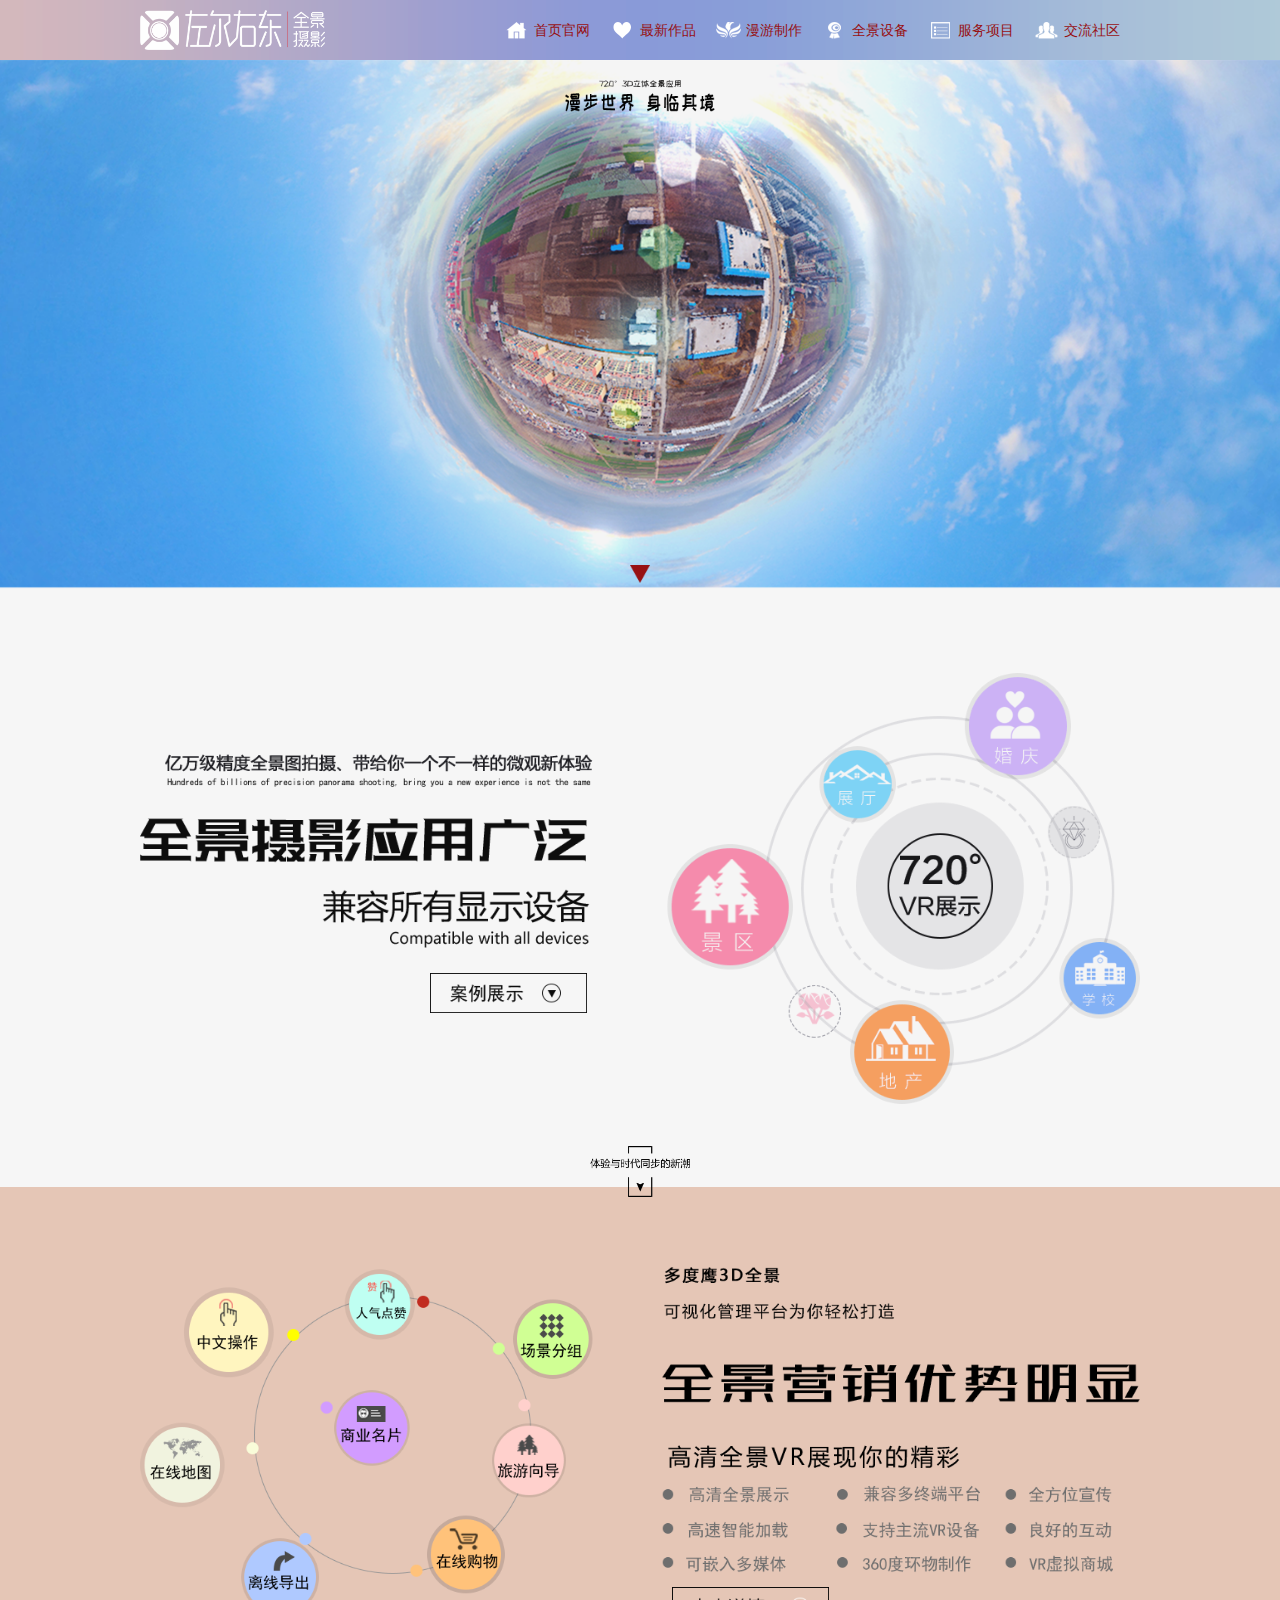
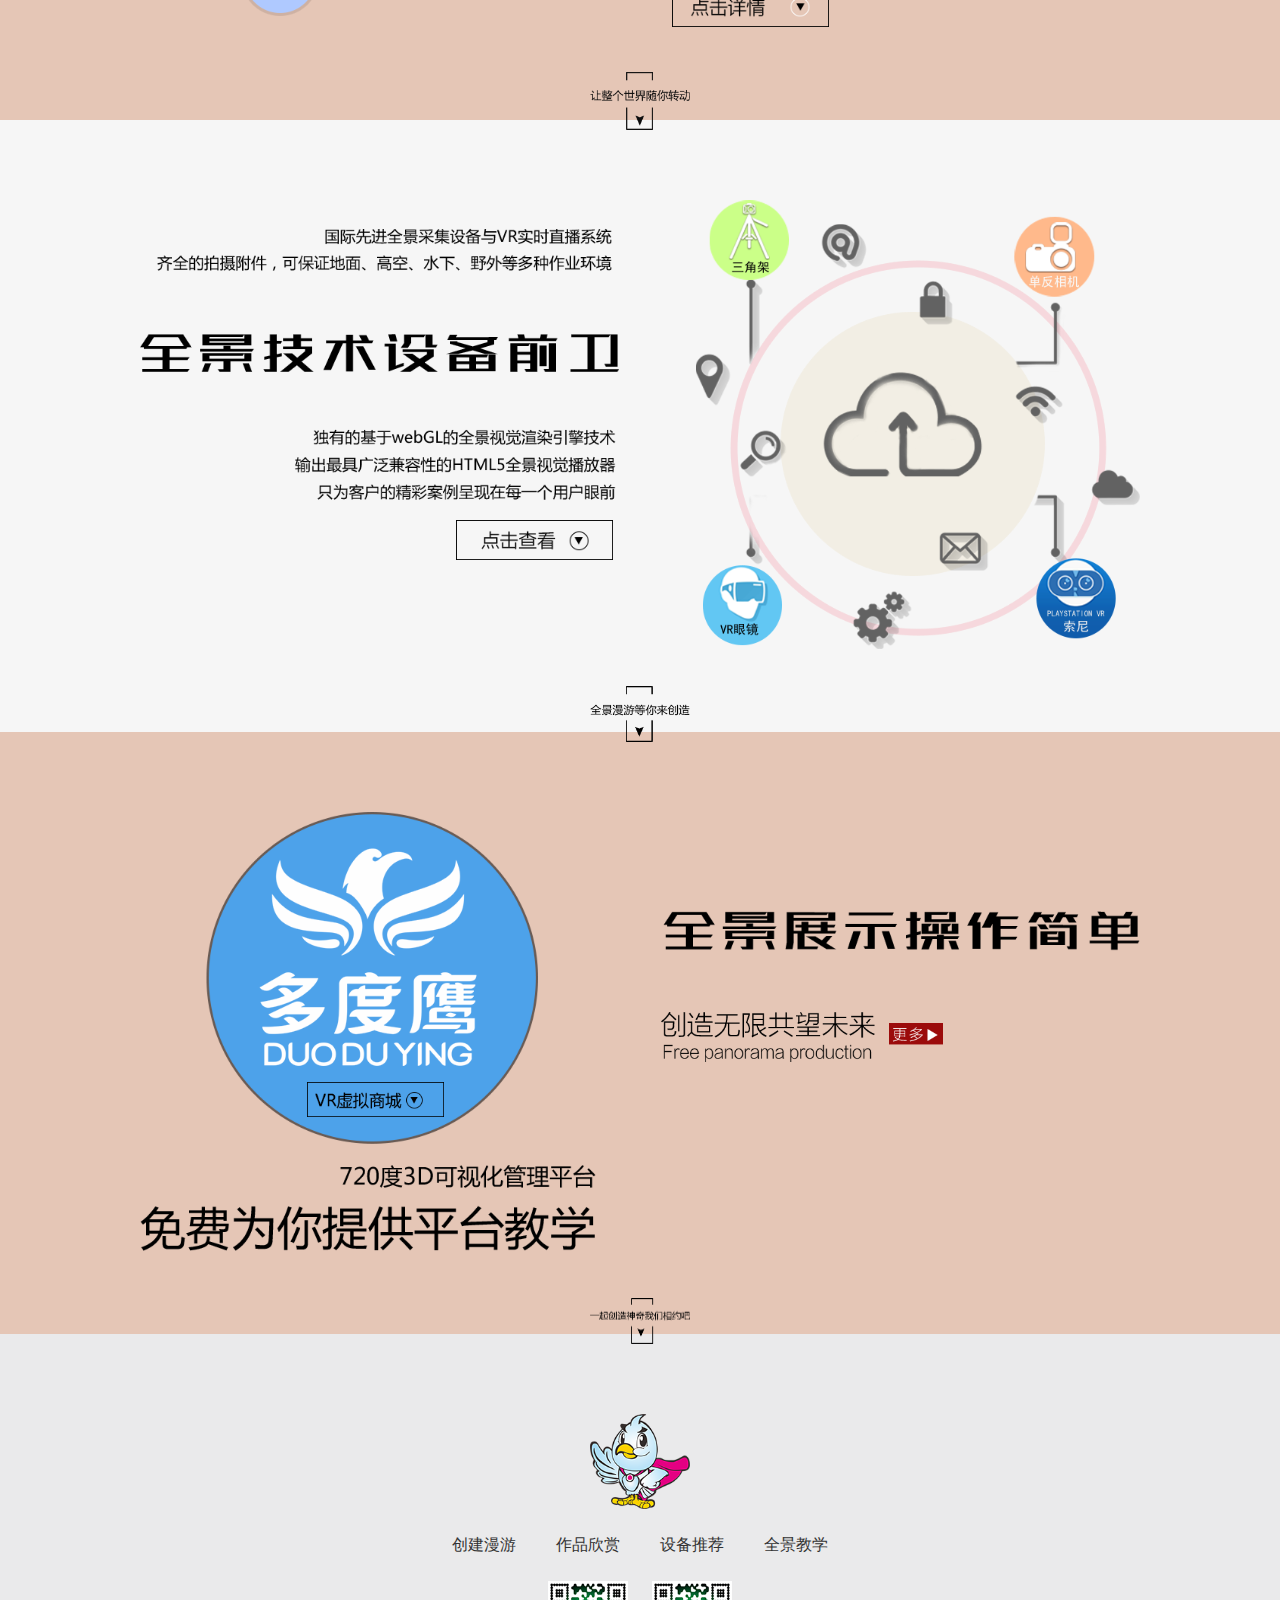
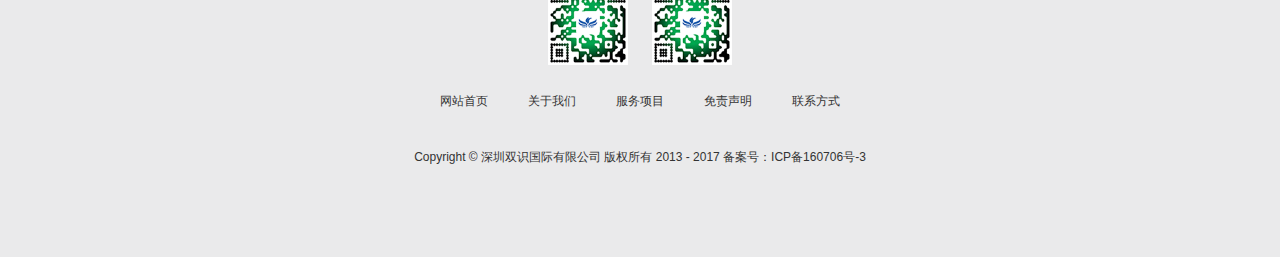
<file: html/index.html>
<!DOCTYPE html>
<html lang="en">
<head>
	<meta charset="UTF-8"/>
	<meta charset="viewport" content="width=device-width,initial-scale=1.0,user-scalable=no"/>
	<title>左尔右尔</title>
	<link rel="stylesheet" href="../css/self.css"/>
	<style>
		
	</style>
</head>
<body>
	<header>
		<div class="conwidth">
			<div class="fl logoimg">
				<img src="../img/LOGO.png"/>
			</div>
			<ul class="fr navlist">
				<li class="icon iconindex"><a>首页官网</a></li>
				<li class="icon iconxz"><a>最新作品</a></li>
				<li class="icon iconmz"><a>漫游制作</a></li>
				<li class="icon iconqz"><a>全景设备</a></li>
				<li class="icon iconfz"><a>服务项目</a></li>
				<li class="icon iconjz"><a>交流社区</a></li>
			</ul>
		</div>
	</header>

	<div class="pore">
		<img class="poab upimg" src="../img/upimg.png"/>
		<img class="bigbg" src="../img/bigbg.png"/>
		<img class="poab down updown" src="../img/down.png"/>
	</div>

	<div class="nav">
		<div class="conwidth pore">
			<img src="../img/nav1.png"/>
			<img class="anli poab bigsmall" src="../img/anli.png"/>
		</div>
		<img class="downimg updown" src="../img/downimg1.png"/>
	</div>

	<div class="nav bgpink" style="padding-bottom:100px;">
		<div class="conwidth pore">
			<img src="../img/nav2.png"/>
			<img class="djxq poab bigsmall" src="../img/djxq.png"/>
		</div>
		<img class="downimg updown" src="../img/downimg2.png"/>
	</div>


	<div class="nav">
		<div class="conwidth pore">
			<img src="../img/nav3.png"/>
			<img class="djck poab bigsmall" src="../img/djck.png"/>
		</div>
		<img class="downimg updown" src="../img/downimg3.png"/>
	</div>

	<div class="nav bgpink">
		<div class="conwidth pore">
			<img src="../img/nav4.png"/>
			<img class="right poab" src="../img/right.png"/>
			<img class="vrsc poab bigsmall" src="../img/vrsc.png"/>
		</div>
		<img class="downimg updown" src="../img/downimg4.png"/>
	</div>


	<footer class="nav texcen bgccc">
		<div class="conwidth">
			<img src="../img/bird.png"/>
		</div>
		<ul class="disib fs16">
			<li>创建漫游</li>
			<li>作品欣赏</li>
			<li>设备推荐</li>
			<li>全景教学</li>
		</ul>
		<div class="code">
			<img src="../img/code.png"/>
			<img src="../img/code.png"/>
		</div>
		<ul class="disib fs12">
			<li>网站首页</li>
			<li>关于我们</li>
			<li>服务项目</li>
			<li>免责声明</li>
			<li>联系方式</li>
		</ul>

		<div>Copyright&nbsp;&copy;&nbsp;深圳双识国际有限公司 版权所有 2013 - 2017 备案号：ICP备160706号-3  </div>
	</footer>
</body>
</html>
</file>
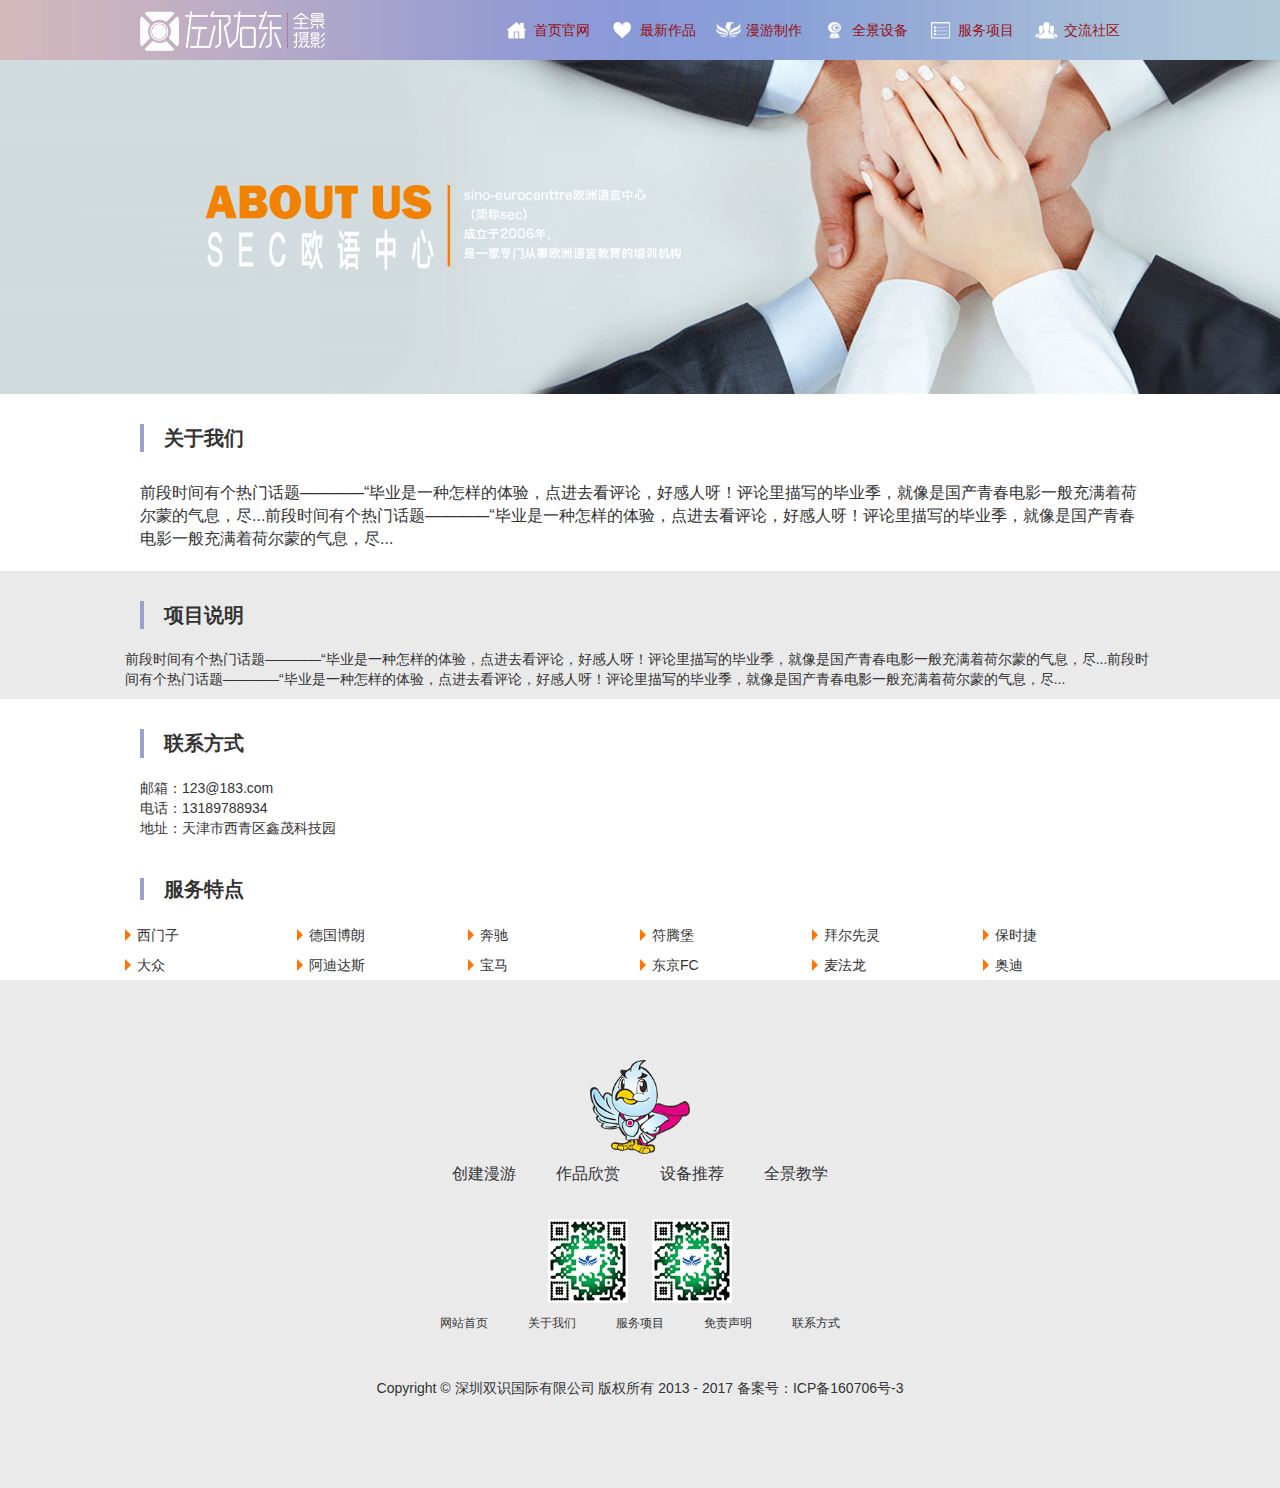
<file: html/about.html>
<!DOCTYPE html>
<html lang="en">
<head>
	<meta charset="UTF-8"/>
	<meta charset="viewport" content="width=device-width,initial-scale=1.0,user-scalable=no"/>
	<title>左尔右尔</title>
	<link rel="stylesheet" href="../css/self.css"/>
	<link rel="stylesheet" href="../css/bootstrap.min.css"/>

	<style>
		
	</style>
</head>
<body>
	<header>
		<div class="conwidth">
			<div class="fl logoimg">
				<img src="../img/LOGO.png"/>
			</div>
			<ul class="fr navlist">
				<li class="icon iconindex"><a>首页官网</a></li>
				<li class="icon iconxz"><a>最新作品</a></li>
				<li class="icon iconmz"><a>漫游制作</a></li>
				<li class="icon iconqz"><a>全景设备</a></li>
				<li class="icon iconfz"><a>服务项目</a></li>
				<li class="icon iconjz"><a>交流社区</a></li>
			</ul>
		</div>
	</header>
	
	<div>
		<img class="bigbg" src="../img/abtop.png"/>
	</div>

	
	<div>
		<div class="conwidth pad10">
			<div class="title in30">关于我们</div>

			<div class="pad10 fs16">
				前段时间有个热门话题————“毕业是一种怎样的体验，点进去看评论，好感人呀！评论里描写的毕业季，就像是国产青春电影一般充满着荷尔蒙的气息，尽...前段时间有个热门话题————“毕业是一种怎样的体验，点进去看评论，好感人呀！评论里描写的毕业季，就像是国产青春电影一般充满着荷尔蒙的气息，尽...
			</div>
		</div>
	</div>


	<div class="bgccc">
		<div class="conwidth pad10">
			<div class="title in30">项目说明</div>

			<div class="row">
				前段时间有个热门话题————“毕业是一种怎样的体验，点进去看评论，好感人呀！评论里描写的毕业季，就像是国产青春电影一般充满着荷尔蒙的气息，尽...前段时间有个热门话题————“毕业是一种怎样的体验，点进去看评论，好感人呀！评论里描写的毕业季，就像是国产青春电影一般充满着荷尔蒙的气息，尽...
			</div>
		</div>
	</div>
	

	<div class="">
		<div class="conwidth pad10">
			<div class="title in30">联系方式</div>
			<ul>
				<li>邮箱：123@183.com</li>
				<li>电话：13189788934</li>
				<li>地址：天津市西青区鑫茂科技园</li>
			</ul>
		</div>
	</div>


	<div class="conwidth pad20">
			<h4 class="title">服务特点</h4>
			<div class="row lefsan ih40 wei700">
				<div class="col-md-2 col-sm-4 col-xs-6">西门子</div><div class="col-md-2 col-sm-4 col-xs-6">德国博朗</div><div class="col-md-2 col-sm-4 col-xs-6">奔驰</div><div class="col-md-2 col-sm-4 col-xs-6">符腾堡</div><div class="col-md-2 col-sm-4 col-xs-6">拜尔先灵</div><div class="col-md-2 col-sm-4 col-xs-6">保时捷</div><div class="col-md-2 col-sm-4 col-xs-6">大众</div><div class="col-md-2 col-sm-4 col-xs-6">阿迪达斯</div><div class="col-md-2 col-sm-4 col-xs-6">宝马</div><div class="col-md-2 col-sm-4 col-xs-6">东京FC</div><div class="col-md-2 col-sm-4 col-xs-6">麦法龙</div><div class="col-md-2 col-sm-4 col-xs-6">奥迪</div>	
			</div>
	</div>

	<footer class="nav texcen bgccc">
		<div class="conwidth">
			<img src="../img/bird.png"/>
		</div>
		<ul class="disib fs16">
			<li>创建漫游</li>
			<li>作品欣赏</li>
			<li>设备推荐</li>
			<li>全景教学</li>
		</ul>
		<div class="code">
			<img src="../img/code.png"/>
			<img src="../img/code.png"/>
		</div>
		<ul class="disib fs12">
			<li>网站首页</li>
			<li>关于我们</li>
			<li>服务项目</li>
			<li>免责声明</li>
			<li>联系方式</li>
		</ul>

		<div>Copyright&nbsp;&copy;&nbsp;深圳双识国际有限公司 版权所有 2013 - 2017 备案号：ICP备160706号-3  </div>
	</footer>
</body>
</html>
</file>
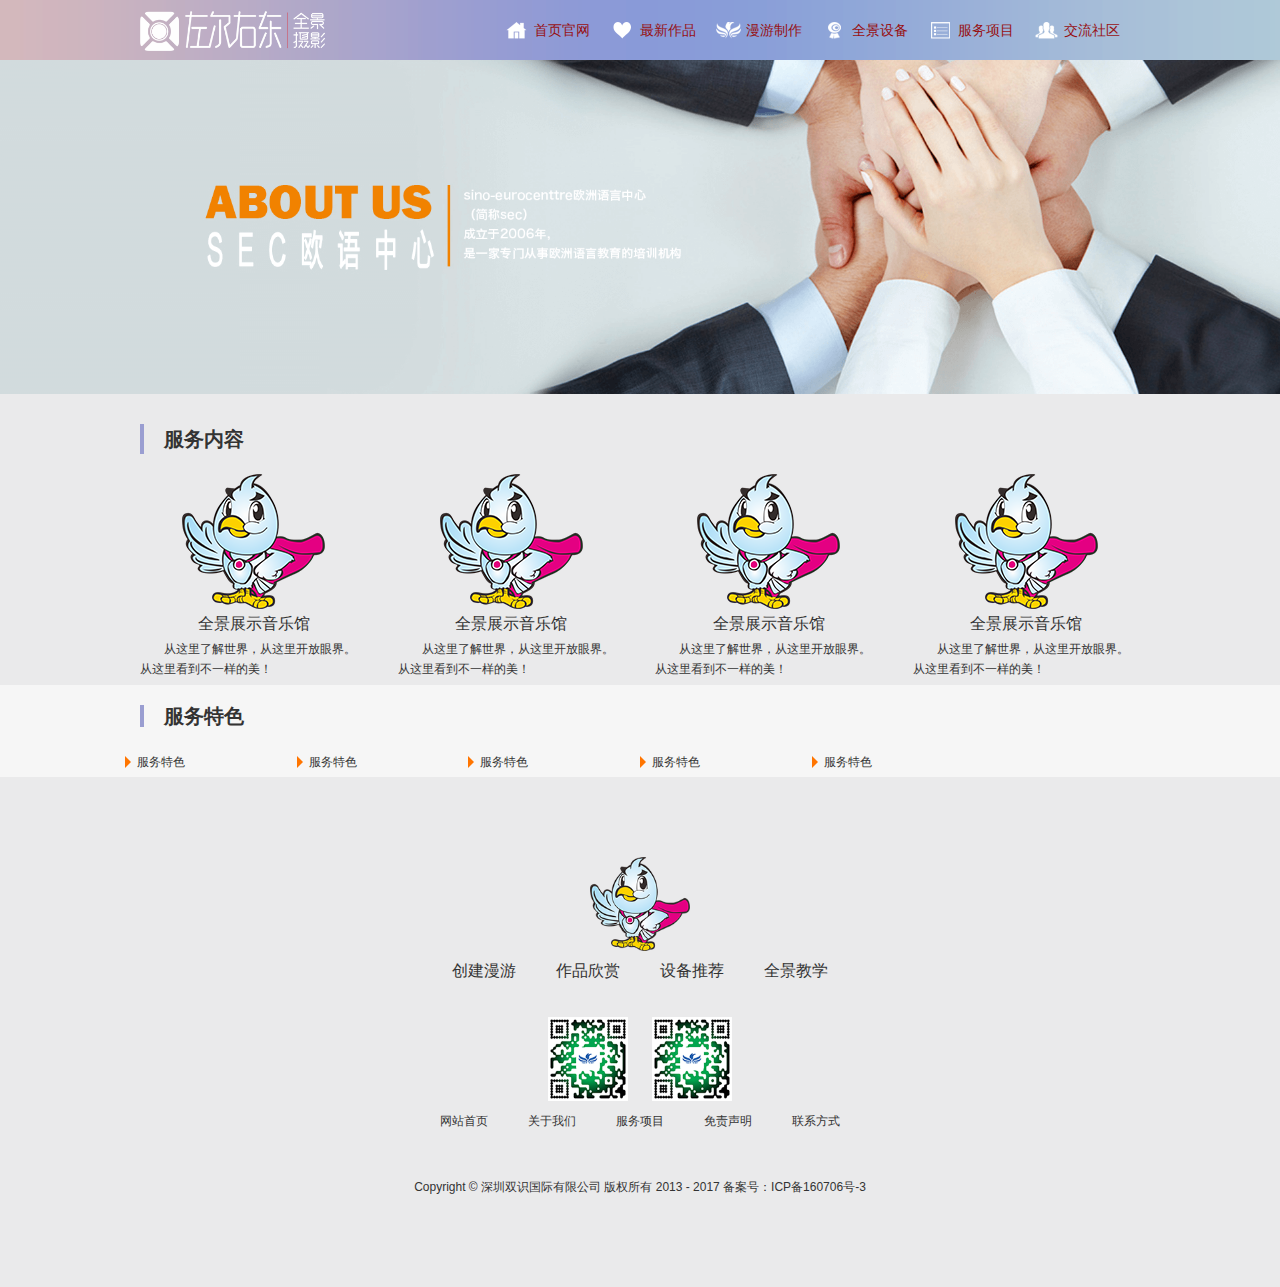
<file: html/project.html>
<!DOCTYPE html>
<html lang="en">
<head>
	<meta charset="UTF-8"/>
	<meta charset="viewport" content="width=device-width,initial-scale=1.0,user-scalable=no"/>
	<title>左尔右尔</title>
	<link rel="stylesheet" href="../css/bootstrap.min.css"/>
	<link rel="stylesheet" href="../css/self.css"/>

	<style>
		
	</style>
</head>
<body>
	<header>
		<div class="conwidth">
			<div class="fl logoimg">
				<img src="../img/LOGO.png"/>
			</div>
			<ul class="fr navlist">
				<li class="icon iconindex"><a>首页官网</a></li>
				<li class="icon iconxz"><a>最新作品</a></li>
				<li class="icon iconmz"><a>漫游制作</a></li>
				<li class="icon iconqz"><a>全景设备</a></li>
				<li class="icon iconfz"><a>服务项目</a></li>
				<li class="icon iconjz"><a>交流社区</a></li>
			</ul>
		</div>
	</header>
	
	<div>
		<img class="bigbg" src="../img/abtop.png"/>
	</div>


	<div class="bgccc">
		<div class="conwidth ih30 pad10 fs16">
			<div class="title">服务内容</div>
			<div class="row texcen">
				<div class="col-xs-6 col-sm-3 proobj">
					<div>
						<img src="../img/bird.png" />
					</div>
					<div>全景展示音乐馆</div>
					<p class="colccc fs12 ih20">从这里了解世界，从这里开放眼界。从这里看到不一样的美！</p>
				</div>
				<div class="col-xs-6 col-sm-3 proobj">
					<div>
						<img src="../img/bird.png" />
					</div>
					<div>全景展示音乐馆</div>
					<p class="colccc fs12 ih20">从这里了解世界，从这里开放眼界。从这里看到不一样的美！</p>
				</div>
				<div class="col-xs-6 col-sm-3 proobj">
					<div>
						<img src="../img/bird.png" />
					</div>
					<div>全景展示音乐馆</div>
					<p class="colccc fs12 ih20">从这里了解世界，从这里开放眼界。从这里看到不一样的美！</p>
				</div>
				<div class="col-xs-6 col-sm-3 proobj">
					<div>
						<img src="../img/bird.png" />
					</div>
					<div>全景展示音乐馆</div>
					<p class="colccc fs12 ih20">从这里了解世界，从这里开放眼界。从这里看到不一样的美！</p>
				</div>

			</div>
		</div>
	</div>

	<div class="conwidth pad20">
		<h4 class="title">服务特色</h4>
		<div class="row lefsan ih40 wei700">
			<div class="col-md-2 col-sm-4 col-xs-6">服务特色</div>
			<div class="col-md-2 col-sm-4 col-xs-6">服务特色</div>
			<div class="col-md-2 col-sm-4 col-xs-6">服务特色</div>
			<div class="col-md-2 col-sm-4 col-xs-6">服务特色</div>
			<div class="col-md-2 col-sm-4 col-xs-6">服务特色</div>	
		</div>
	</div>
	
	<footer class="nav texcen bgccc">
		<div class="conwidth">
			<img src="../img/bird.png"/>
		</div>
		<ul class="disib fs16">
			<li>创建漫游</li>
			<li>作品欣赏</li>
			<li>设备推荐</li>
			<li>全景教学</li>
		</ul>
		<div class="code">
			<img src="../img/code.png"/>
			<img src="../img/code.png"/>
		</div>
		<ul class="disib fs12">
			<li>网站首页</li>
			<li>关于我们</li>
			<li>服务项目</li>
			<li>免责声明</li>
			<li>联系方式</li>
		</ul>

		<div>Copyright&nbsp;&copy;&nbsp;深圳双识国际有限公司 版权所有 2013 - 2017 备案号：ICP备160706号-3  </div>
	</footer>
</body>
</html>
</file>
<file: css/self.css>
*{margin:0;padding:0;box-sizing:border-box;-webkit-box-sizing:border-box;-ms-box-sizing:border-box;-moz-box-sizing:border-box}
body{box-sizing:border-box;background-color:#F6F6F6;color:#333;font-family:Helvetica Neue,Tahoma,Arial,PingFangSC-Regular,Hiragino Sans GB,Microsoft Yahei,sans-serif;font-size:12px;line-height:1.2;-webkit-user-select:none;-moz-user-select:none;-ms-user-select:none;user-select:none;-webkit-font-smoothing:antialiased;-ms-touch-action:manipulation;touch-action:manipulation;-webkit-text-size-adjust:none;-ms-text-size-adjust:none;text-size-adjust:none}
ol,ul{list-style:none}
a{outline:none;text-decoration:none}
a,img{-webkit-touch-callout:none}
button,input,select,textarea{outline:none;border:none;font-size:inherit;font-family:inherit}
textarea{resize:none}
h1,h2,h3,h4,h5,h6,p{margin:0;font-weight:400}
img{max-width:100%;max-height: 100%;}
select{background-color:transparent;-webkit-appearance:none;-moz-appearance:none;appearance:none}
input[type=button],input[type=reset],input[type=submit]{-webkit-appearance:button;-moz-appearance:button;appearance:button}
input:-webkit-autofill{box-shadow:inset 0 0 0 1.333333rem #fff}
.hide{display: none}
.h-10{height: 10px;}
.h-10-pd{height:10px;padding-top: 60px;}
.h-10-bg{background: #F6F6F6;height: 10px;}

.header-container{position: fixed;left:0;z-index: 11; margin: 0 auto; width: 100%;}
.header-c-inner{width: 100%; height: 50px;line-height: 50px;text-align: center; overflow: hidden;}
.group-detail,.group-index,.search-after-list,.search-before-list{padding-top: 50px;}

header{
	width: 100%;
	min-width: 1000px;
	background: url('../img/backgroundimage.png') no-repeat 0px center;
	background-size: 100% 60px;
	height: 60px;
	padding: 10px 0px;
	line-height: 40px;
}
.conwidth{
	width: 1000px;
	margin: 0px auto;
}
.logoimg{
	height: 40px;
}
.navlist li{
	float: left;
	color: #971113;
	padding: 0px 20px 0px 30px;
	font-size: 14px;
	cursor: pointer;
	transition: transform ease .5s;
}
.icon{
	background-repeat: no-repeat;
	background-position: 0px center;
	background-size: 25px auto;
}
.iconindex{
	background-image: url(../img/iconindex.png);
}
.iconxz{
	background-image: url(../img/iconxz.png);
}
.iconmz{
	background-image: url(../img/iconmz.png);
}
.iconfz{
	background-image: url(../img/iconfz.png);
}
.iconjz{
	background-image: url(../img/iconjz.png);
}
.iconqz{
	background-image: url(../img/iconqz.png);
}
.bigbg{
	min-width: 1000px;
}
.navlist li:hover{
	color:#fff;
	transform: scale(1.2);
}
.pore{
	position: relative;
}
.poab{
	position: absolute;
}
.fl{
	float: left;
}
.pad10{
	padding: 10px 0px;
}
.down{
	width: 20px;
	bottom: 10px;
	left: 50%;
	margin-left: -10px;
}
.upimg{
	width: 150px;
	top: 20px;
	left: 50%;
	margin-left: -75px;
}
.bgpink{
	background: #e5c6b6;
}
.fr{
	float: right;
}
.pad0-20{
	padding: 0px 20px;
}
.nav{
	min-width: 1000px;
	padding: 80px 0px;
	position: relative;
}
.downimg{
	position: absolute;
	bottom: -10px;
	width: 100px;
	left: 50%;
	margin-left: -50px;
	z-index: 1000;
}
.texcen{
	text-align: center;
}
.anli{
	top: 300px;
	left: 290px;
	height: 40px;
}
.djxq{
	top: 320px;
    left: 532px;
    height: 40px;
}
.djck{
	top: 320px;
    left: 316px;
    height: 40px;
}
.right{
	top: 200px;
    left: 521px;
    height: 50px;
}
.vrsc{
	top: 270px;
    left: 167px;
    height: 35px;
}
footer img{
	width: 100px;
}
.code img{
	margin: 0px 10px;
	width: 80px;
}
.bgccc{
	background: #eaeaeb;
}
.fs16{
	font-size: 16px;
}
.fs12{
	font-size: 12px;
}
footer{
	line-height: 40px;
}
.disib{
	display: inline-block;
}
footer ul li{
	float: left;
	padding: 0px 20px;
}
.updown{
	animation: updown ease 1s infinite alternate;
}
.bigsmall{
	cursor: pointer;
}
.bigsmall:hover{
	animation: bigsmall ease-in .5s 3;
}
.ih30{
	line-height: 30px;
}
.ih20{
	line-height: 20px;
}
.title{
	border-left: 4px solid rgb(154, 158, 209);
	padding: 0px 20px;
	font-size: 20px;
	font-weight: 600;
	margin: 20px 0px;
}
.lefsan > div{
	padding-left: 12px;
    position: relative;
    line-height: 30px;
}
.lefsan > div:before{
	position: absolute;
    content: '';
    top: 50%;
    transform: translateY(-50%);
    left: 0px;
    width: 0px;
    height: 0px;
    border: 6px solid transparent;
    border-left: 6px solid rgb(255, 117, 0);
}
.proobj p{
	text-indent: 24px;
	text-align: left;
	height: 36px;
	overflow:hidden;
}
@keyframes bigsmall{
	0%{
		transform: scale(1);
	}
	100%{
		transform: scale(0.8);
	}
}
@keyframes updown{
	0%{
		transform: translate3d(0,-10px,0px);
	}
	100%{
		transform: translate3d(0,10px,0px);
	}
}
</file>
